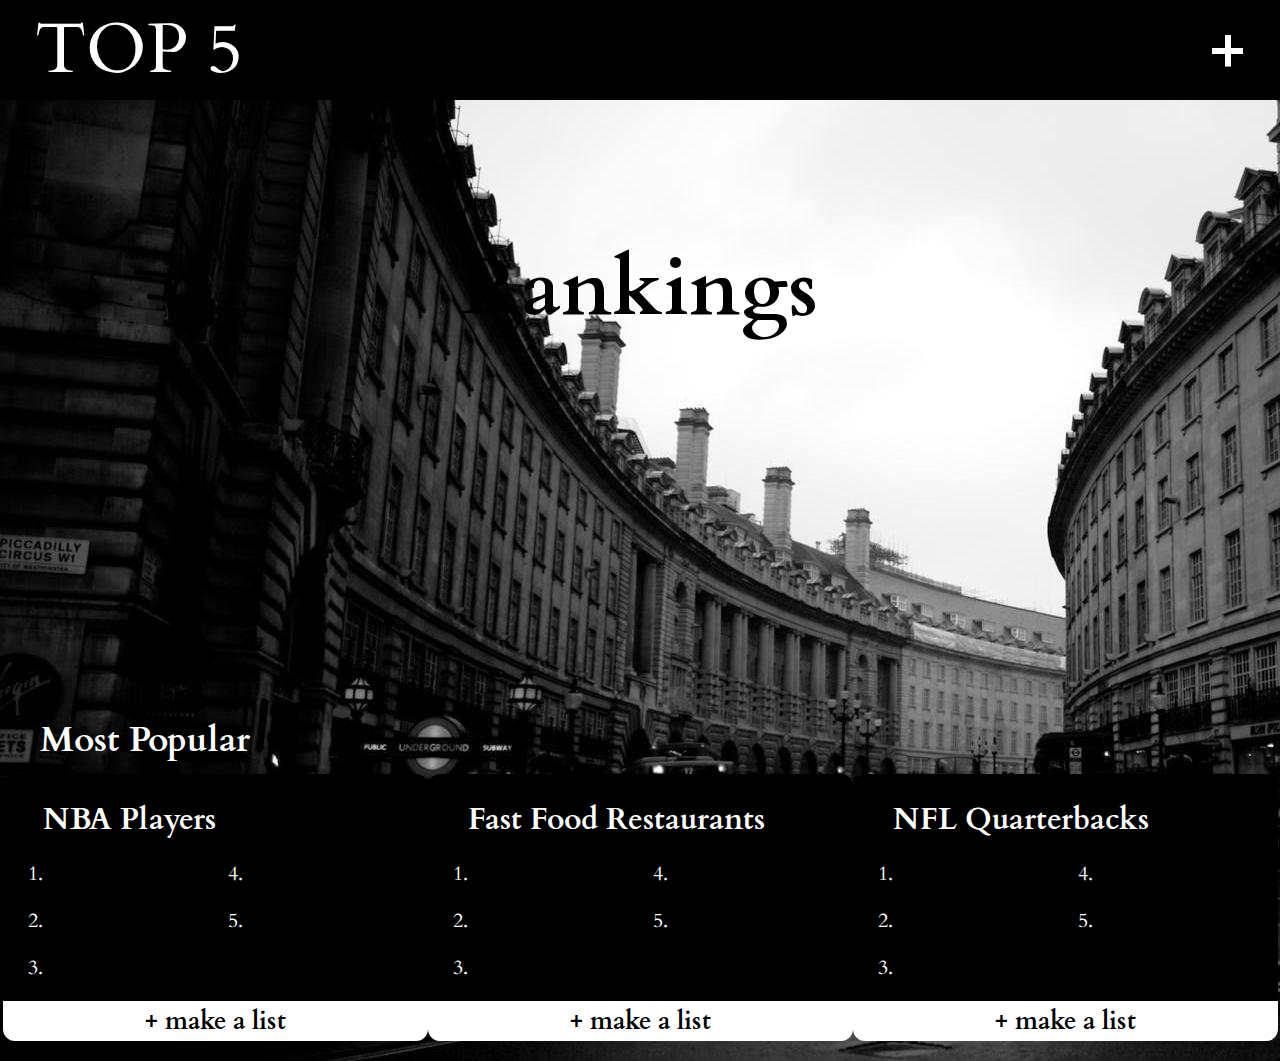
<file: index.html>
<!DOCTYPE html>
<html lang="en" dir="ltr">
  <head>
    <meta charset="utf-8">
    <title>Top 5</title>
    <link rel="stylesheet" href="./assets/main.css">
  </head>


  <body>

    <div class="header">
      <a href="./index.html">TOP 5</a>
      <h1>+</h1>
    </div>


    <div class="home">
          <div class="emptyColumn">
            </div>
          <div class="title">
                                            <h3>Rankings</h3>
            </div>
          <div class="emptyColumeOne">
            </div>
    </div>


    <div class="mostPopular">
                                            <h5>Most Popular</h5>
    </div>


    <div class="topThree">


        <div class="homeRanking">
            <div class="listTitle">
                                            <!-- <a href="./NBA.html">NBA Players</a> -->
                                            <h2>NBA Players</h2>
            </div>
          <div class="rankingList">
            <div class="firstThree">
                <div class="one">
                                            <p>1.</p>
                </div>
                <div class="two">
                                            <p>2.</p>
                </div>
                <div class="three">
                                            <p>3.</p>
                </div>
            </div>
            <div class="LastTwo">
                <div class="four">
                                            <p>4.</p>
                </div>
                <div class="five">
                                            <p>5.</p>
                </div>
            </div>
          </div>
          <!-- <div class="makeList">
                                            <h6>+ make a list</h6>
          </div> -->
        </div>


        <div class="homeRanking">
                <div class="listTitle">
                                            <!-- <a href="./fastfoodlist.html">Fast Food Restaurants</a> -->
                                            <h2>Fast Food Restaurants</h2>
                </div>
          <div class="rankingList">
            <div class="firstThree">
                <div class="one">
                                            <p>1.</p>
                </div>
                <div class="two">
                                            <p>2.</p>
                </div>
                <div class="three">
                                            <p>3.</p>
                </div>
            </div>
            <div class="LastTwo">
                <div class="four">
                                            <p>4.</p>
                </div>
                <div class="five">
                                            <p>5.</p>
                </div>
            </div>
          </div>
        </div>


        <div class="homeRanking">
                <div class="listTitle">
                                            <!-- <a href="./NFLQBs.html">NFL Quarterbacks</a> -->
                                            <h2>NFL Quarterbacks</h2>
                </div>
          <div class="rankingList">
            <div class="firstThree">
                <div class="one">
                                            <p>1.</p>
                </div>
                <div class="two">
                                            <p>2.</p>
                </div>
                <div class="three">
                                            <p>3.</p>
                </div>
            </div>
            <div class="LastTwo">
                <div class="four">
                                            <p>4.</p>
                </div>
                <div class="five">
                                            <p>5.</p>
                </div>
            </div>
          </div>
        </div>
    </div>
    <div class="makeLists">
        <div class="makeList">
                                          <a href="./NBA.html">+ make a list</a>
        </div>
        <div class="makeList">
                                          <a href="./fastfoodlist.html">+ make a list</a>
        </div>
        <div class="makeList">
                                          <a href="./NFLQBs.html">+ make a list</a>
        </div>
    </div>
  </body>
</html>
</file>
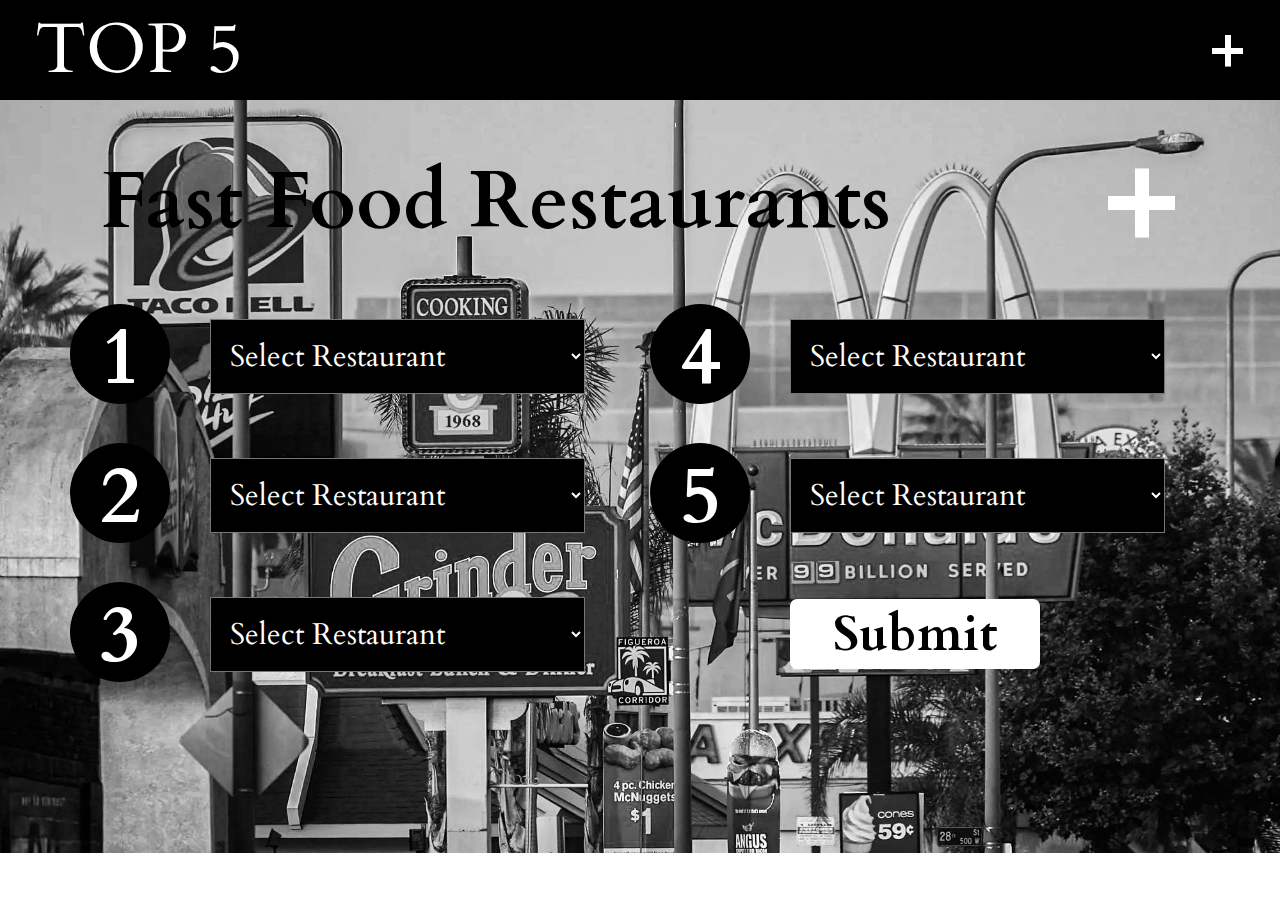
<file: fastfoodlist.html>
<!DOCTYPE html>
<html lang="en" dir="ltr">


  <head>
    <meta charset="utf-8">
    <title>Top 5 - Fast Food</title>
    <link rel="stylesheet" href="./assets/list.css">
  </head>

      <body style="background-image: url('./assets/BW fastfood.jpg')">

        <div class="header">
          <a href="./index.html">TOP 5</a>
          <h1>+</h1>
        </div>

        <div class="title">
          <h3>Fast Food Restaurants</h3>
          <h2>+</h2>
        </div>

        <div class="rankingList">
          <div class="firstThree">

              <div class="rank">
                  <div class="rankNumber">
                                            <h4>1</h4>
                  </div>

                  <div class="rankName">
                          <select class="list-dropdown" name="1">
                            <option value="">Select Restaurant</option>
                            <option value="Chick-Fil-A">Chick-Fil-A</option>
                            <option value="Milo's">Milo's</option>
                            <option value="McDonalds">McDonalds</option>
                            <option value="Jack's">Jack's</option>
                            <option value="Burger King">Burger King</option>
                            <option value="Wendy's">Wendy's</option>
                            <option value="Popeyes">Popeyes</option>
                            <option value="Arby's">Arby's</option>
                            <option value="Zaxby's">Zaxby's</option>
                            <option value="Dairy Queen">Dairy Queen</option>
                            <option value="KFC">KFC</option>
                            <option value="Taco Bell">Taco Bell</option>
                            <option value="Sonic">Sonic</option>
                            <option value="Panda Express">Panda Express</option>
                            <option value="Whataburger">Whataburger</option>
                            <option value="Starbucks">Starbucks</option>
                            <option value="Panera">Panera</option>
                          </select>
                  </div>
              </div>

              <div class="rank">
                  <div class="rankNumber">
                                            <h4>2</h4>
                  </div>

                  <div class="rankName">
                    <select class="list-dropdown" name="2">
                      <option value="">Select Restaurant</option>
                      <option value="Chick-Fil-A">Chick-Fil-A</option>
                      <option value="Milo's">Milo's</option>
                      <option value="McDonalds">McDonalds</option>
                      <option value="Jack's">Jack's</option>
                      <option value="Burger King">Burger King</option>
                      <option value="Wendy's">Wendy's</option>
                      <option value="Popeyes">Popeyes</option>
                      <option value="Arby's">Arby's</option>
                      <option value="Zaxby's">Zaxby's</option>
                      <option value="Dairy Queen">Dairy Queen</option>
                      <option value="KFC">KFC</option>
                      <option value="Taco Bell">Taco Bell</option>
                      <option value="Sonic">Sonic</option>
                      <option value="Panda Express">Panda Express</option>
                      <option value="Whataburger">Whataburger</option>
                      <option value="Starbucks">Starbucks</option>
                      <option value="Panera">Panera</option>
                    </select>
                  </div>
              </div>

              <div class="rank">
                  <div class="rankNumber">
                                            <h4>3</h4>
                  </div>

                  <div class="rankName">
                    <select class="list-dropdown" name="3">
                      <option value="">Select Restaurant</option>
                      <option value="Chick-Fil-A">Chick-Fil-A</option>
                      <option value="Milo's">Milo's</option>
                      <option value="McDonalds">McDonalds</option>
                      <option value="Jack's">Jack's</option>
                      <option value="Burger King">Burger King</option>
                      <option value="Wendy's">Wendy's</option>
                      <option value="Popeyes">Popeyes</option>
                      <option value="Arby's">Arby's</option>
                      <option value="Zaxby's">Zaxby's</option>
                      <option value="Dairy Queen">Dairy Queen</option>
                      <option value="KFC">KFC</option>
                      <option value="Taco Bell">Taco Bell</option>
                      <option value="Sonic">Sonic</option>
                      <option value="Panda Express">Panda Express</option>
                      <option value="Whataburger">Whataburger</option>
                      <option value="Starbucks">Starbucks</option>
                      <option value="Panera">Panera</option>
                    </select>
                  </div>
              </div>

          </div>

          <div class="LastTwo">

            <div class="rank">
                <div class="rankNumber">
                                          <h4>4</h4>
                </div>

                <div class="rankName">
                  <select class="list-dropdown" name="4">
                    <option value="">Select Restaurant</option>
                    <option value="Chick-Fil-A">Chick-Fil-A</option>
                    <option value="Milo's">Milo's</option>
                    <option value="McDonalds">McDonalds</option>
                    <option value="Jack's">Jack's</option>
                    <option value="Burger King">Burger King</option>
                    <option value="Wendy's">Wendy's</option>
                    <option value="Popeyes">Popeyes</option>
                    <option value="Arby's">Arby's</option>
                    <option value="Zaxby's">Zaxby's</option>
                    <option value="Dairy Queen">Dairy Queen</option>
                    <option value="KFC">KFC</option>
                    <option value="Taco Bell">Taco Bell</option>
                    <option value="Sonic">Sonic</option>
                    <option value="Panda Express">Panda Express</option>
                    <option value="Whataburger">Whataburger</option>
                    <option value="Starbucks">Starbucks</option>
                    <option value="Panera">Panera</option>
                  </select>
                </div>
            </div>

            <div class="rank">
                <div class="rankNumber">
                                          <h4>5</h4>
                </div>

                <div class="rankName">
                  <select class="list-dropdown" name="5">
                    <option value="">Select Restaurant</option>
                    <option value="Chick-Fil-A">Chick-Fil-A</option>
                    <option value="Milo's">Milo's</option>
                    <option value="McDonalds">McDonalds</option>
                    <option value="Jack's">Jack's</option>
                    <option value="Burger King">Burger King</option>
                    <option value="Wendy's">Wendy's</option>
                    <option value="Popeyes">Popeyes</option>
                    <option value="Arby's">Arby's</option>
                    <option value="Zaxby's">Zaxby's</option>
                    <option value="Dairy Queen">Dairy Queen</option>
                    <option value="KFC">KFC</option>
                    <option value="Taco Bell">Taco Bell</option>
                    <option value="Sonic">Sonic</option>
                    <option value="Panda Express">Panda Express</option>
                    <option value="Whataburger">Whataburger</option>
                    <option value="Starbucks">Starbucks</option>
                    <option value="Panera">Panera</option>
                  </select>
                </div>
            </div>
                <div class="select">
                  <a onclick="insertData()">Submit</a>
                </div>
          </div>
        </div>


      </body>
</html>
</file>
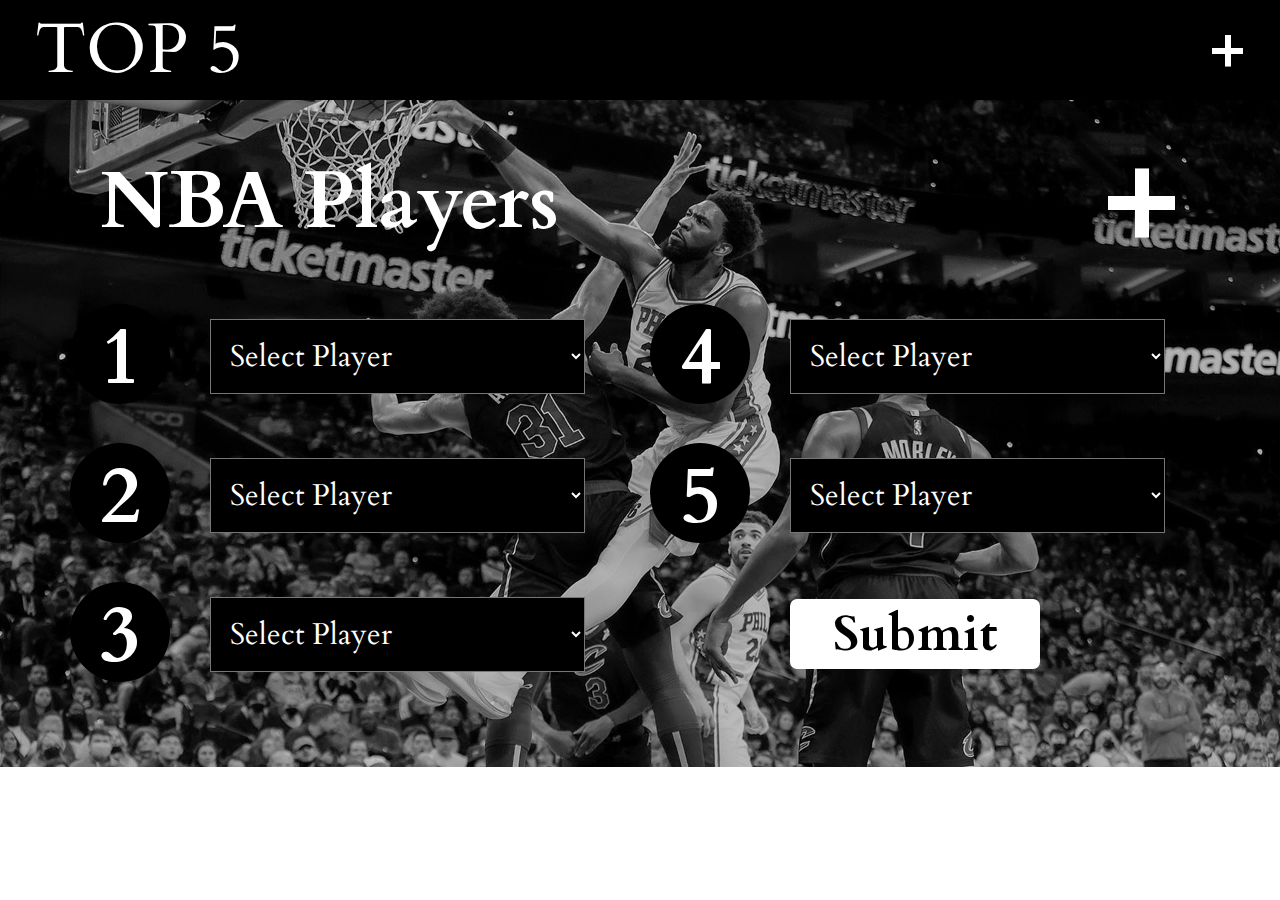
<file: NBA.html>
<!DOCTYPE html>
<html lang="en" dir="ltr">


  <head>
    <meta charset="utf-8">
    <title>Top 5 - NBA</title>
    <link rel="stylesheet" href="./assets/list.css">
    <script src="./assets/NBA.js">

    </script>
  </head>

      <body style="background-image: url('./assets/BW Embiid.jpg')">

        <div class="header">
          <a href="./index.html">TOP 5</a>
          <h1>+</h1>
        </div>

        <div class="title">
          <h3 style="color:#FFFFFF">NBA Players</h3>
          <h2>+</h2>
        </div>

        <div class="rankingList">
          <div class="firstThree">

              <div class="rank">
                  <div class="rankNumber">
                                            <h4>1</h4>
                  </div>

                  <div class="rankName">
                        <select class="list-dropdown" name="1">
                          <option value="Select Player">Select Player</option>
                          <option value="Nikola Jokić">Nikola Jokić</option>
                          <option value="Joel Embiid">Joel Embiid</option>
                          <option value="Giannis Ant.">Giannis Ant.</option>
                          <option value="Lebron James">Lebron James</option>
                          <option value="Steph Curry">Steph Curry</option>
                          <option value="Trae Young">Trae Young</option>
                          <option value="Luka Dončić">Luka Dončić</option>
                          <option value="Chris Paul">Chris Paul</option>
                          <option value="Devin Booker">Devin Booker</option>
                          <option value="Jayson Tatum">Jayson Tatum</option>
                          <option value="Kevin Durant">Kevin Durant</option>
                          <option value="Kyrie Irving">Kyrie Irving</option>
                          <option value="Kawhi Leonard">Kawhi Leonard</option>
                          <option value="Ja Morant">Ja Morant</option>
                          <option value="Karl A. Towns">Karl A. Towns</option>
                        </select>
                  </div>
              </div>

              <div class="rank">
                  <div class="rankNumber">
                                            <h4>2</h4>
                  </div>

                  <div class="rankName">
                    <select class="list-dropdown" name="two">
                      <option value="Select Player">Select Player</option>
                      <option value="Nikola Jokić">Nikola Jokić</option>
                      <option value="Joel Embiid">Joel Embiid</option>
                      <option value="Giannis Ant.">Giannis Ant.</option>
                      <option value="Lebron James">Lebron James</option>
                      <option value="Steph Curry">Steph Curry</option>
                      <option value="Trae Young">Trae Young</option>
                      <option value="Luka Dončić">Luka Dončić</option>
                      <option value="Chris Paul">Chris Paul</option>
                      <option value="Devin Booker">Devin Booker</option>
                      <option value="Jayson Tatum">Jayson Tatum</option>
                      <option value="Kevin Durant">Kevin Durant</option>
                      <option value="Kyrie Irving">Kyrie Irving</option>
                      <option value="Kawhi Leonard">Kawhi Leonard</option>
                      <option value="Ja Morant">Ja Morant</option>
                      <option value="Karl A. Towns">Karl A. Towns</option>
                    </select>
                  </div>
              </div>

              <div class="rank">
                  <div class="rankNumber">
                                            <h4>3</h4>
                  </div>

                  <div class="rankName">
                    <select class="list-dropdown" name="three">
                      <option value="Select Player">Select Player</option>
                      <option value="Nikola Jokić">Nikola Jokić</option>
                      <option value="Joel Embiid">Joel Embiid</option>
                      <option value="Giannis Ant.">Giannis Ant.</option>
                      <option value="Lebron James">Lebron James</option>
                      <option value="Steph Curry">Steph Curry</option>
                      <option value="Trae Young">Trae Young</option>
                      <option value="Luka Dončić">Luka Dončić</option>
                      <option value="Chris Paul">Chris Paul</option>
                      <option value="Devin Booker">Devin Booker</option>
                      <option value="Jayson Tatum">Jayson Tatum</option>
                      <option value="Kevin Durant">Kevin Durant</option>
                      <option value="Kyrie Irving">Kyrie Irving</option>
                      <option value="Kawhi Leonard">Kawhi Leonard</option>
                      <option value="Ja Morant">Ja Morant</option>
                      <option value="Karl A. Towns">Karl A. Towns</option>
                    </select>
                  </div>
              </div>

          </div>

          <div class="LastTwo">

            <div class="rank">
                <div class="rankNumber">
                                          <h4>4</h4>
                </div>

                <div class="rankName">
                  <select class="list-dropdown" name="four">
                    <option value="Select Player">Select Player</option>
                    <option value="Nikola Jokić">Nikola Jokić</option>
                    <option value="Joel Embiid">Joel Embiid</option>
                    <option value="Giannis Ant.">Giannis Ant.</option>
                    <option value="Lebron James">Lebron James</option>
                    <option value="Steph Curry">Steph Curry</option>
                    <option value="Trae Young">Trae Young</option>
                    <option value="Luka Dončić">Luka Dončić</option>
                    <option value="Chris Paul">Chris Paul</option>
                    <option value="Devin Booker">Devin Booker</option>
                    <option value="Jayson Tatum">Jayson Tatum</option>
                    <option value="Kevin Durant">Kevin Durant</option>
                    <option value="Kyrie Irving">Kyrie Irving</option>
                    <option value="Kawhi Leonard">Kawhi Leonard</option>
                    <option value="Ja Morant">Ja Morant</option>
                    <option value="Karl A. Towns">Karl A. Towns</option>
                  </select>
                </div>
            </div>

            <div class="rank">
                <div class="rankNumber">
                                          <h4>5</h4>
                </div>

                <div class="rankName">
                  <select class="list-dropdown" name="five">
                    <option value="">Select Player</option>
                    <option value="Nikola Jokić">Nikola Jokić</option>
                    <option value="Joel Embiid">Joel Embiid</option>
                    <option value="Giannis Ant.">Giannis Ant.</option>
                    <option value="Lebron James">Lebron James</option>
                    <option value="Steph Curry">Steph Curry</option>
                    <option value="Trae Young">Trae Young</option>
                    <option value="Luka Dončić">Luka Dončić</option>
                    <option value="Chris Paul">Chris Paul</option>
                    <option value="Devin Booker">Devin Booker</option>
                    <option value="Jayson Tatum">Jayson Tatum</option>
                    <option value="Kevin Durant">Kevin Durant</option>
                    <option value="Kyrie Irving">Kyrie Irving</option>
                    <option value="Kawhi Leonard">Kawhi Leonard</option>
                    <option value="Ja Morant">Ja Morant</option>
                    <option value="Karl A. Towns">Karl A. Towns</option>
                  </select>
                </div>
            </div>

            <div class="select">
              <a onclick="insertData()">Submit</a>
            </div>
          </div>
        </div>
      </body>
</html>
</file>
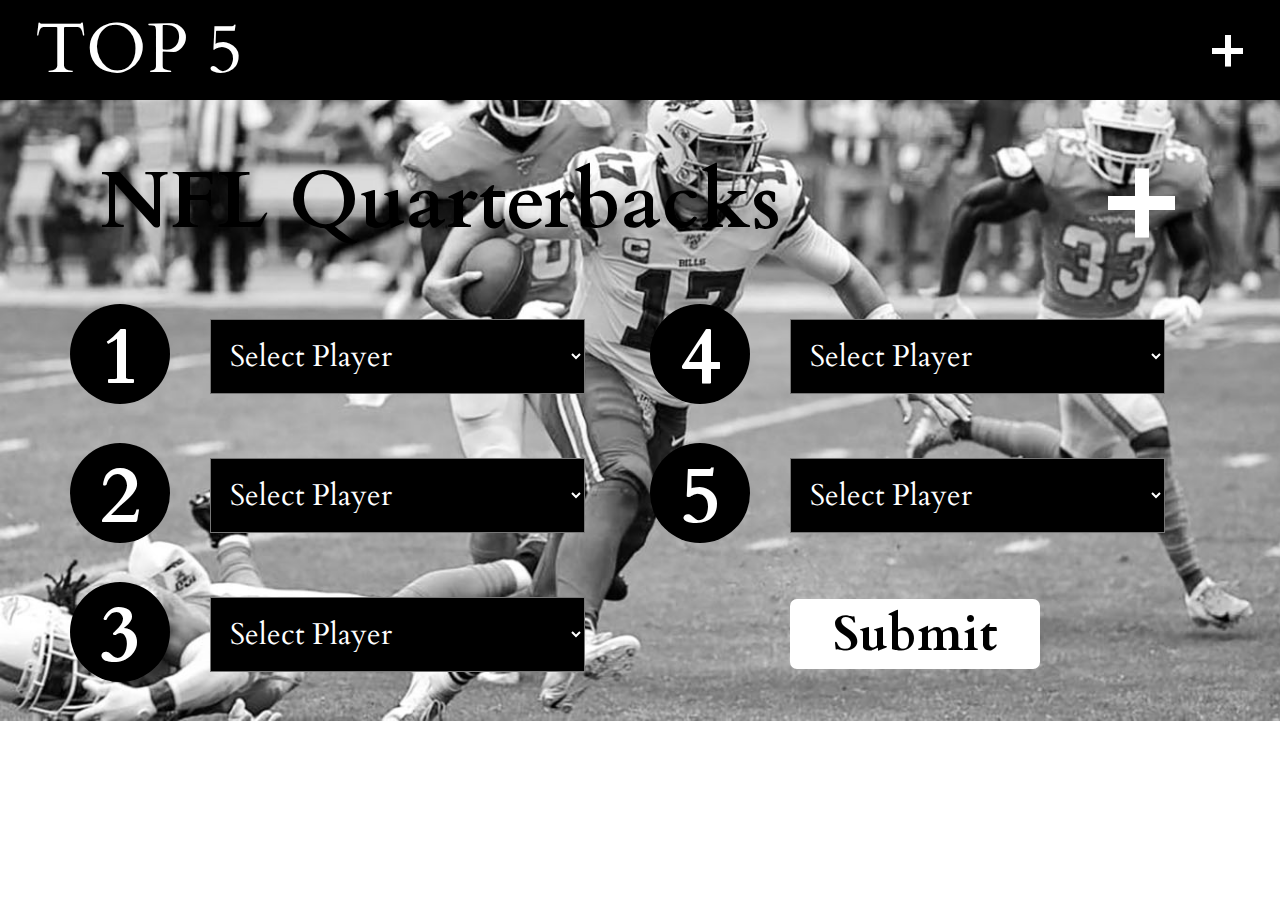
<file: NFLQBs.html>
<!DOCTYPE html>
<html lang="en" dir="ltr">


  <head>
    <meta charset="utf-8">
    <title>Top 5 - NFL QBs</title>
    <link rel="stylesheet" href="./assets/list.css">
  </head>

      <body style="background-image: url('./assets/BW Josh Allen.jpg')">

        <div class="header">
          <a href="./index.html">TOP 5</a>
          <h1>+</h1>
        </div>

        <div class="title">
          <h3>NFL Quarterbacks</h3>
          <h2>+</h2>
        </div>

        <div class="rankingList">
          <div class="firstThree">

              <div class="rank">
                  <div class="rankNumber">
                                            <h4>1</h4>
                  </div>

                  <div class="rankName">
                    <select class="list-dropdown" name="one">
                            <option value="">Select Player</option>
                            <option value="Tom Brady">Tom Brady</option>
                            <option value="Joe Burrow">Joe Burrow</option>
                            <option value="Josh Allen">Josh Allen</option>
                            <option value="Patrick Mahomes">Patrick Mahomes</option>
                            <option value="Justin Herbert">Justin Herbert</option>
                            <option value="Aaron Rodgers">Aaron Rodgers</option>
                            <option value="Lamar Jackson">Lamar Jackson</option>
                            <option value="Kyler Murray">Kyler Murray</option>
                            <option value="Matthew Stafford">Matthew Stafford</option>
                            <option value="Dak Prescott">Dak Prescott</option>
                    </select>
                  </div>
              </div>

              <div class="rank">
                  <div class="rankNumber">
                                            <h4>2</h4>
                  </div>

                  <div class="rankName">
                    <select class="list-dropdown" name="two">
                            <option value="">Select Player</option>
                            <option value="Tom Brady">Tom Brady</option>
                            <option value="Joe Burrow">Joe Burrow</option>
                            <option value="Josh Allen">Josh Allen</option>
                            <option value="Patrick Mahomes">Patrick Mahomes</option>
                            <option value="Justin Herbert">Justin Herbert</option>
                            <option value="Aaron Rodgers">Aaron Rodgers</option>
                            <option value="Lamar Jackson">Lamar Jackson</option>
                            <option value="Kyler Murray">Kyler Murray</option>
                            <option value="Matthew Stafford">Matthew Stafford</option>
                            <option value="Dak Prescott">Dak Prescott</option>
                    </select>
                  </div>
              </div>

              <div class="rank">
                  <div class="rankNumber">
                                            <h4>3</h4>
                  </div>

                  <div class="rankName">
                    <select class="list-dropdown" name="three">
                            <option value="">Select Player</option>
                            <option value="Tom Brady">Tom Brady</option>
                            <option value="Joe Burrow">Joe Burrow</option>
                            <option value="Josh Allen">Josh Allen</option>
                            <option value="Patrick Mahomes">Patrick Mahomes</option>
                            <option value="Justin Herbert">Justin Herbert</option>
                            <option value="Aaron Rodgers">Aaron Rodgers</option>
                            <option value="Lamar Jackson">Lamar Jackson</option>
                            <option value="Kyler Murray">Kyler Murray</option>
                            <option value="Matthew Stafford">Matthew Stafford</option>
                            <option value="Dak Prescott">Dak Prescott</option>
                    </select>
                  </div>
              </div>

          </div>

          <div class="LastTwo">

            <div class="rank">
                <div class="rankNumber">
                                          <h4>4</h4>
                </div>

                <div class="rankName">
                  <select class="list-dropdown" name="four">
                          <option value="">Select Player</option>
                          <option value="Tom Brady">Tom Brady</option>
                          <option value="Joe Burrow">Joe Burrow</option>
                          <option value="Josh Allen">Josh Allen</option>
                          <option value="Patrick Mahomes">Patrick Mahomes</option>
                          <option value="Justin Herbert">Justin Herbert</option>
                          <option value="Aaron Rodgers">Aaron Rodgers</option>
                          <option value="Lamar Jackson">Lamar Jackson</option>
                          <option value="Kyler Murray">Kyler Murray</option>
                          <option value="Matthew Stafford">Matthew Stafford</option>
                          <option value="Dak Prescott">Dak Prescott</option>
                  </select>
                </div>
            </div>

            <div class="rank">
                <div class="rankNumber">
                                          <h4>5</h4>
                </div>

                <div class="rankName">
                  <select class="list-dropdown" name="five">
                          <option value="">Select Player</option>
                          <option value="Tom Brady">Tom Brady</option>
                          <option value="Joe Burrow">Joe Burrow</option>
                          <option value="Josh Allen">Josh Allen</option>
                          <option value="Patrick Mahomes">Patrick Mahomes</option>
                          <option value="Justin Herbert">Justin Herbert</option>
                          <option value="Aaron Rodgers">Aaron Rodgers</option>
                          <option value="Lamar Jackson">Lamar Jackson</option>
                          <option value="Kyler Murray">Kyler Murray</option>
                          <option value="Matthew Stafford">Matthew Stafford</option>
                          <option value="Dak Prescott">Dak Prescott</option>
                  </select>
                </div>
            </div>
            <div class="select">
              <a onclick="insertData()">Submit</a>
            </div>
          </div>
        </div>


      </body>
</html>
</file>
<file: assets/main.css>
@import url('https://fonts.googleapis.com/css2?family=Cardo:ital,wght@0,400;0,700;1,400&family=Signika:wght@300;400;500;600;700&display=swap');


h1 {
  font-size: 70px;
  color: #FFFFFF;
  font-family: 'Cardo' ;
}

h2 {
  color: #FFFFFF;
  font-family: 'Cardo';
  font-size: 30px;
  margin-bottom: 0px;
}

h3 {
  color: #000000;
  font-family: 'Cardo';
  font-size: 80px;
}

p {
  color: #FFFFFF;
  font-family: 'Cardo';
  font-size: 20px;
}

h5 {
  color: #FFFFFF;
  font-family: 'Cardo';
  font-size: 35px;
  margin-bottom: 10px;
}

h6 {
  color: #000000;
  font-family: 'Cardo';
  font-size: 25px;
  margin: 0px;
}

.header {
  display: flex;
  justify-content: space-between;
  flex-direction: row;
  align-items: center;
  background-color: #000000;
  height: 100px;
  padding-left: 35px;
  padding-right: 35px;

}

.header a {
  font-size: 70px;
  color: #FFFFFF;
  font-family: 'Cardo' ;
  text-decoration: none;
}

body {
  margin: 0px;
  background-image: url("BW City Street.jpg");
  /* background-color: #cccccc; */

}


.home {
  display: grid;
  grid-template-columns: 1fr 1fr 1fr;
  margin-top: 55px;
  margin-bottom: 165px;
}

.title {
  display: grid;
  justify-content: center;
}

.mostPopular {
  padding-left: 40px;
  padding-top: 70px;
  padding-bottom: 0px;
}

.topThree {
  display: grid;
  grid-template-columns: 1fr 1fr 1fr;
  justify-content: center;
  align-items: center;
  padding: 20px;
  padding-top: 0px;
  padding-bottom: 0px;
}

.homeRanking {
  background-color: #000000;
  width: 400px;
  padding-left: 25px;
  border-top-left-radius: 12px;
  border-top-right-radius: 12px;
  /* display: grid;
  justify-content: center; */
}

.rankingList {
  display: grid;
  grid-template-columns: 1fr 1fr;
}

.listTitle {
  padding-left: 15px;
  margin-top: 25px;
}

.listTitle a {
  color: #FFFFFF;
  font-family: 'Cardo';
  font-size: 30px;
  margin-bottom: 0px;
  text-decoration: none;
}

.listTitle a:hover {
  border-bottom: solid 3px #FFFFFF;

}

.makeLists {
  display: grid;
  grid-template-columns: 1fr 1fr 1fr;
  justify-content: center;
  padding: 20px;
  padding-top: 0px;
}

.makeList {
  background-color: #FFFFFF;
  display: grid;
  justify-content: center;
  height: 40px;
  width: 425px;
  border-bottom-left-radius: 12px;
  border-bottom-right-radius: 12px;
  padding-left: 0px;

}

.makeList a {
  color: #000000;
  font-family: 'Cardo';
  font-size: 25px;
  text-decoration: none;
  font-weight: bold;
  padding-top: 3px;
}

.makeList a:hover {
  border-bottom: solid 3px #000000;
  height: 27px;

}
</file>
<file: assets/list.css>
@import url('https://fonts.googleapis.com/css2?family=Cardo:ital,wght@0,400;0,700;1,400&family=Signika:wght@300;400;500;600;700&display=swap');


h1 {
  font-size: 70px;
  color: #FFFFFF;
  font-family: 'Cardo' ;
}

h2 {
  color: #FFFFFF;
  font-family: 'Cardo';
  font-size: 150px;
  margin-bottom: 0px;
  margin-top: 0px;
}

h3 {
  color: #000000;
  font-family: 'Cardo';
  font-size: 80px;
  margin: 0px;
}

h4 {
  color: #FFFFFF;
  font-family: 'Cardo';
  font-size: 80px;
  margin: 0px;
}

p {
  color: #FFFFFF;
  font-family: 'Cardo';
  font-size: 20px;
}

h5 {
  color: #FFFFFF;
  font-family: 'Cardo';
  font-size: 35px;
  margin: 0px;
  margin-left: 20px;
}

h6 {
  color: #000000;
  font-family: 'Cardo';
  font-size: 25px;
  margin: 0px;
}


body {
  margin: 0px;
  background-repeat: no-repeat;
  background-size: cover;

}

.header {
  display: flex;
  justify-content: space-between;
  flex-direction: row;
  align-items: center;
  background-color: #000000;
  height: 100px;
  padding-left: 35px;
  padding-right: 35px;
}

.header a {
  font-size: 70px;
  color: #FFFFFF;
  font-family: 'Cardo' ;
  text-decoration: none;
}

.title {
  display: flex;
  justify-content: space-between;
  flex-direction: row;
  align-items: center;
  padding-left: 100px;
  padding-top: 0px;
  padding-right: 100px;
  padding-bottom: 0px;

  /* background-color: grey; */
}

.rankingList {
  display: grid;
  grid-template-columns: 1fr 1fr;
  margin-right: 50px;
  margin-left: 70px;

  /* background-color: grey; */
}

.rank {
  display: flex;
  align-items: center;

}

.rankNumber {
  background-color: #000000;
  border-radius: 100px;
  width: 100px;
  height: 100px;
  margin-bottom: 39px;
  margin-top: 0px;
  display: grid;
  justify-content: center;
}

.rankName {
  display: grid;
  /* justify-content: center; */
  align-items: center;
  margin-left: 40px;
  margin-bottom: 39px;
  margin-top: 0px;
  height: 70px;
  width: 375px;
  background-color: #000000;
  border-radius: 5px;

}

.list-dropdown {
  padding: 15px;
  text-decoration: none;
  color: #FFFFFF;
  font-family: 'Cardo';
  font-size: 30px;
  margin: 0px;
  outline-color: #000000;
  background-color: #000000;

}

.list-dropdown option {
  padding: 20px;
  text-decoration: none;
  color: #FFFFFF;
  font-family: 'Cardo';
  font-size: 20px;
  margin: 0px;
  background-color: #000000;
}

.select {
  background-color: #FFFFFF;
  width: 250px;
  height: 70px;
  justify-content: center;
  align-items: center;
  display: grid;
  border-radius: 7px;
  margin-top: 17px;
  margin-left: 140px;
}

.select a {
  font-size: 50px;
  color: #000000;
  font-family: 'Cardo';
  font-weight: bold;

}
</file>
